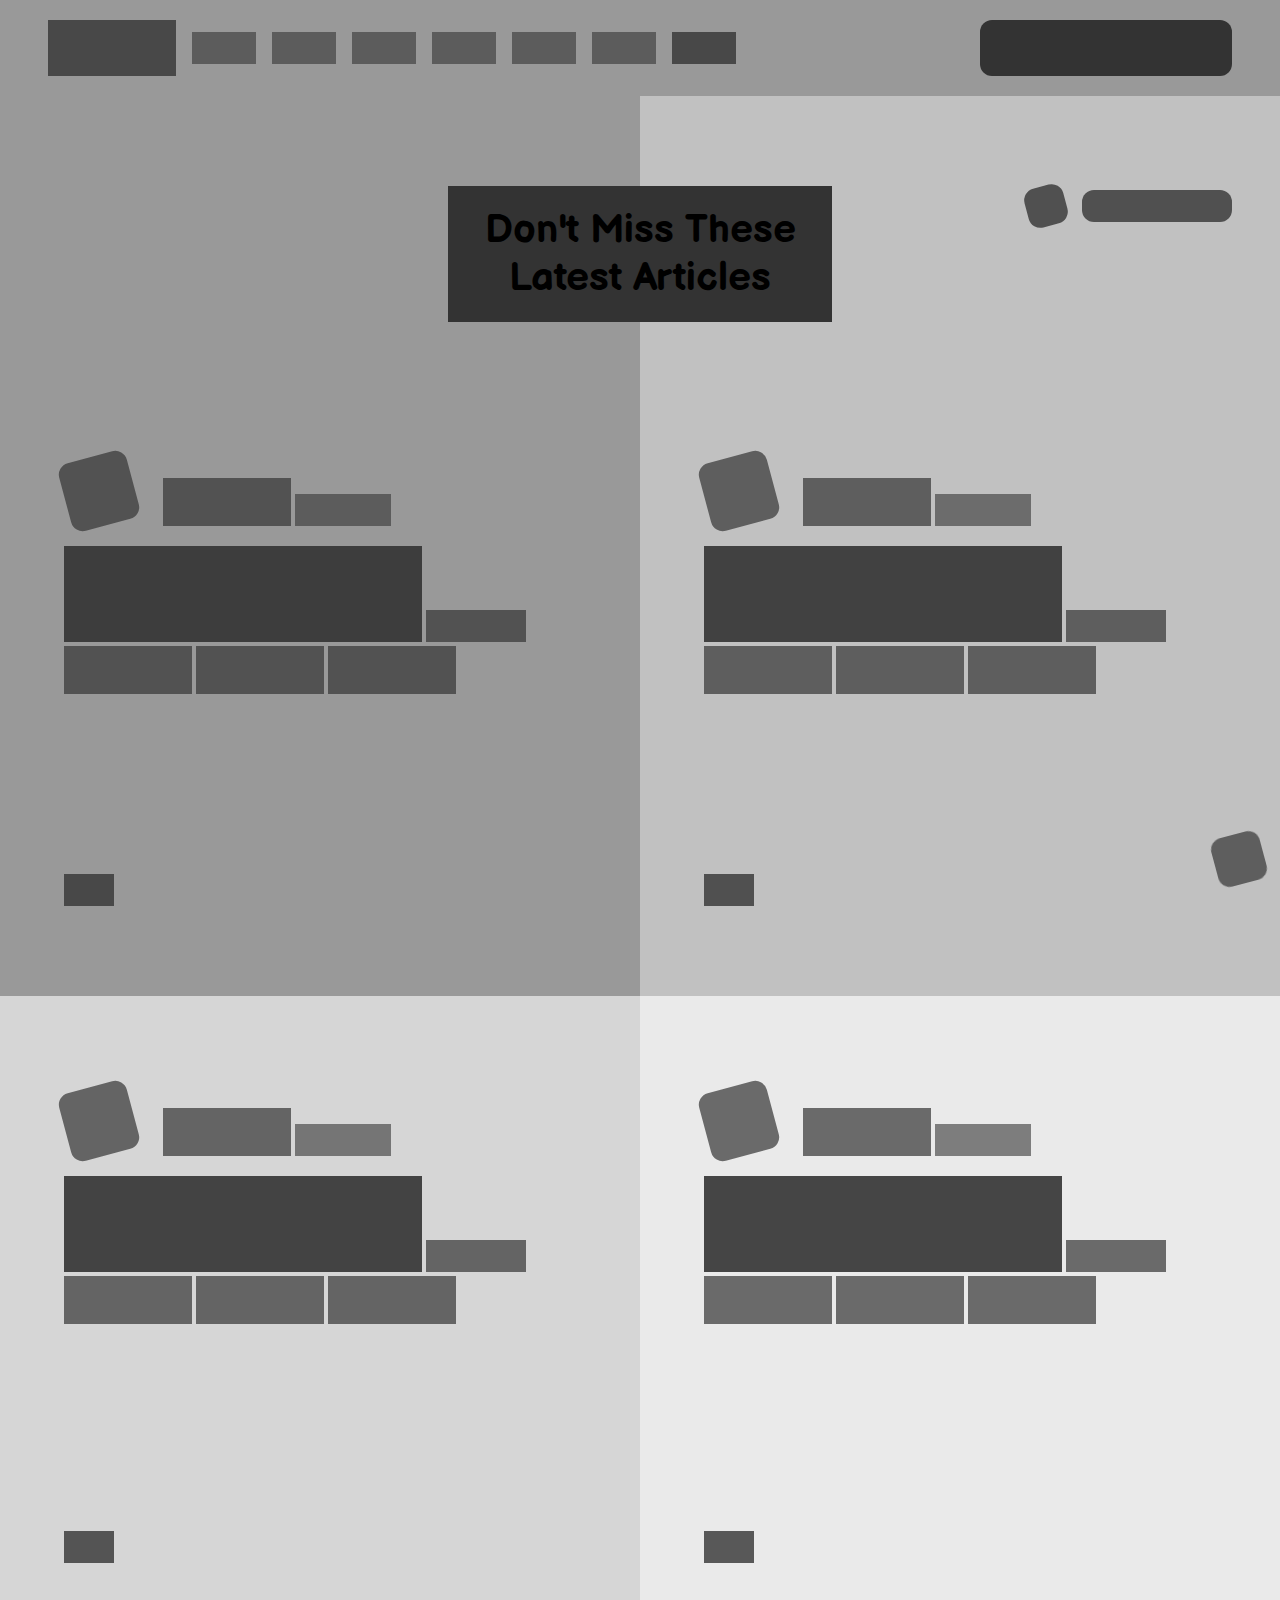
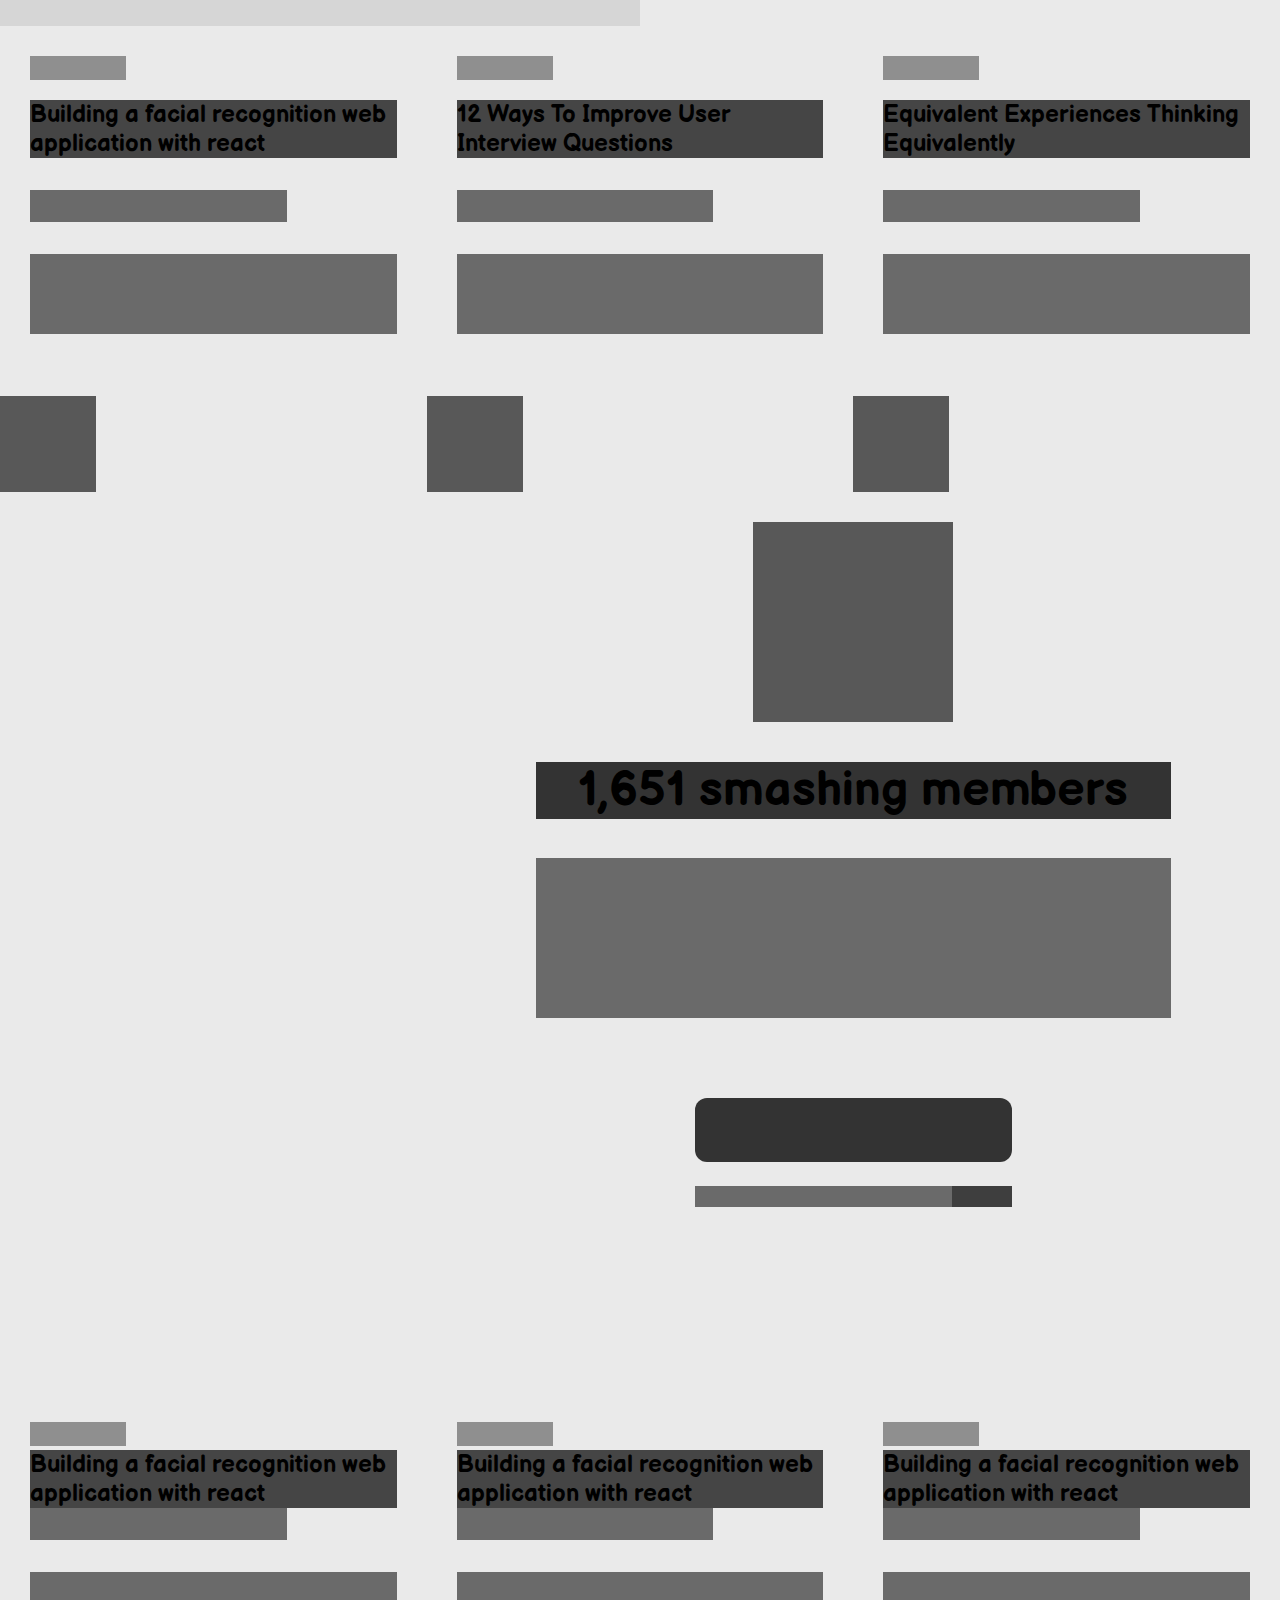
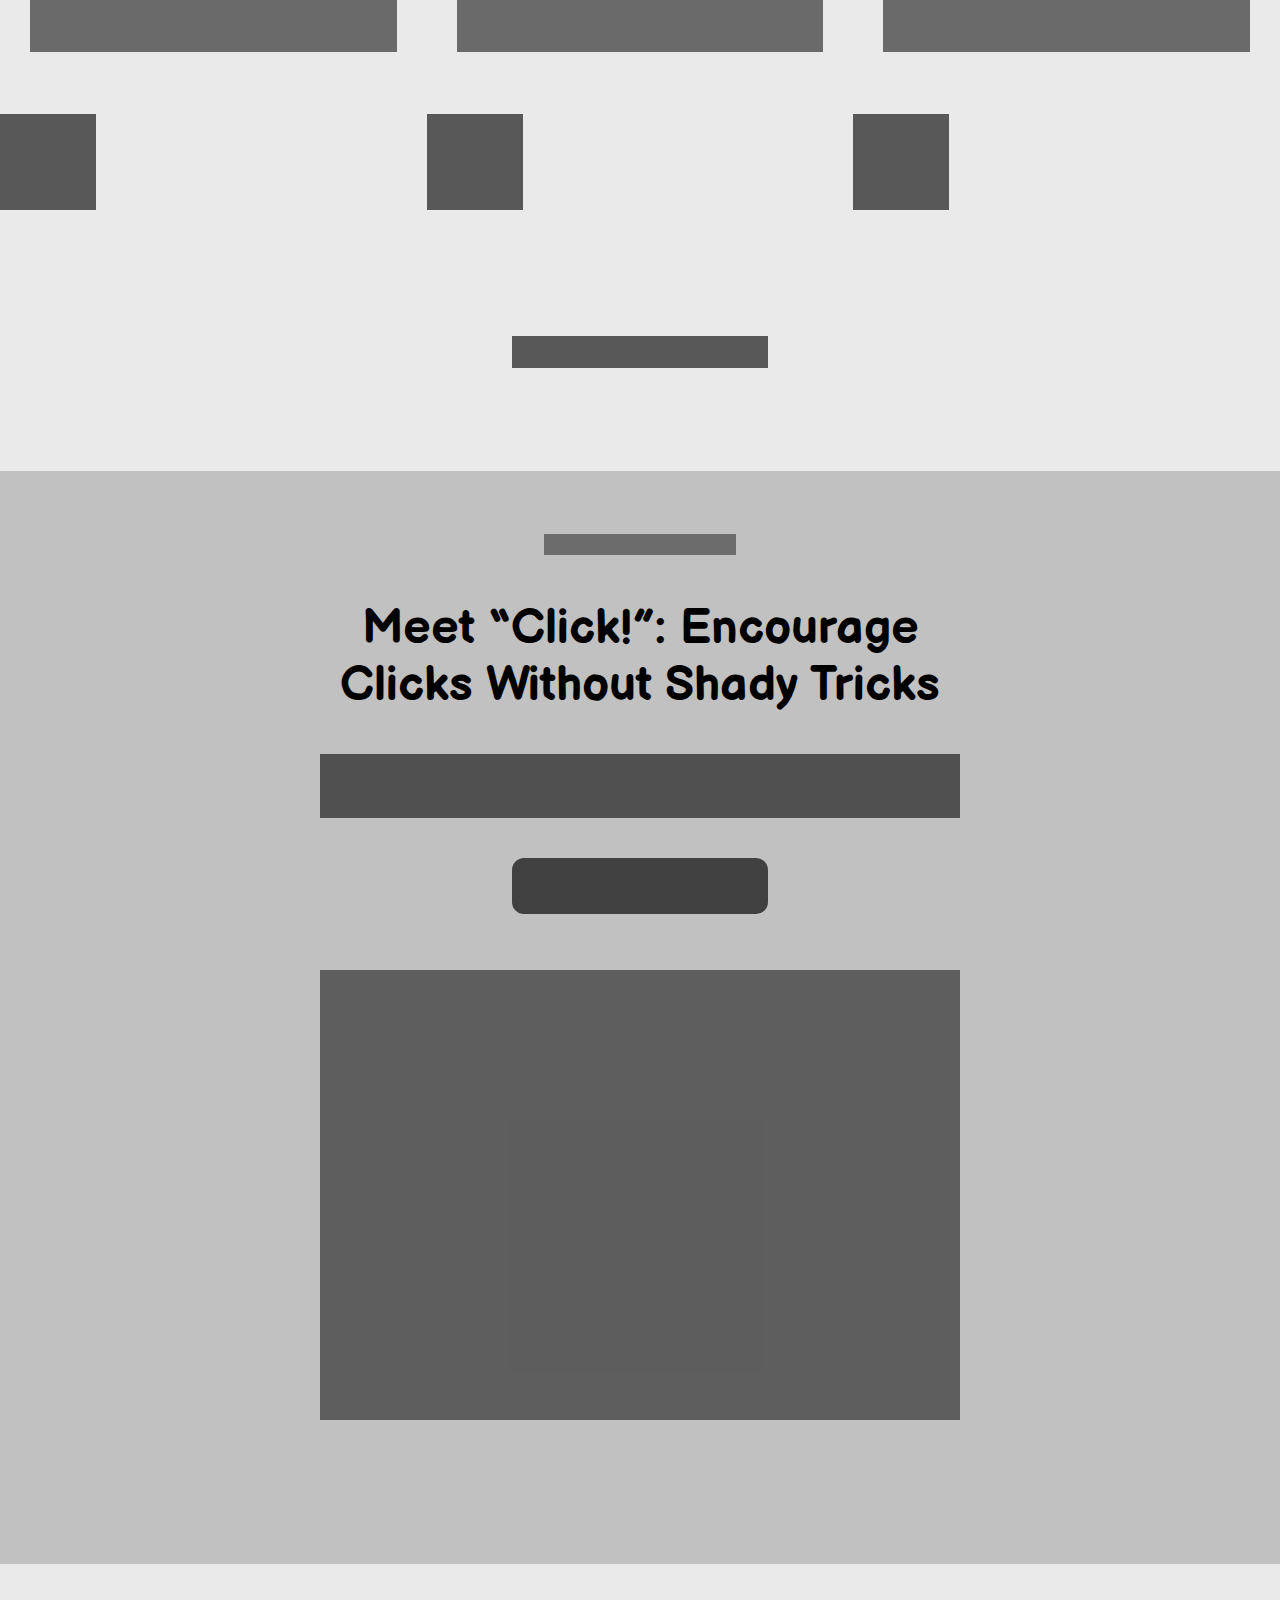
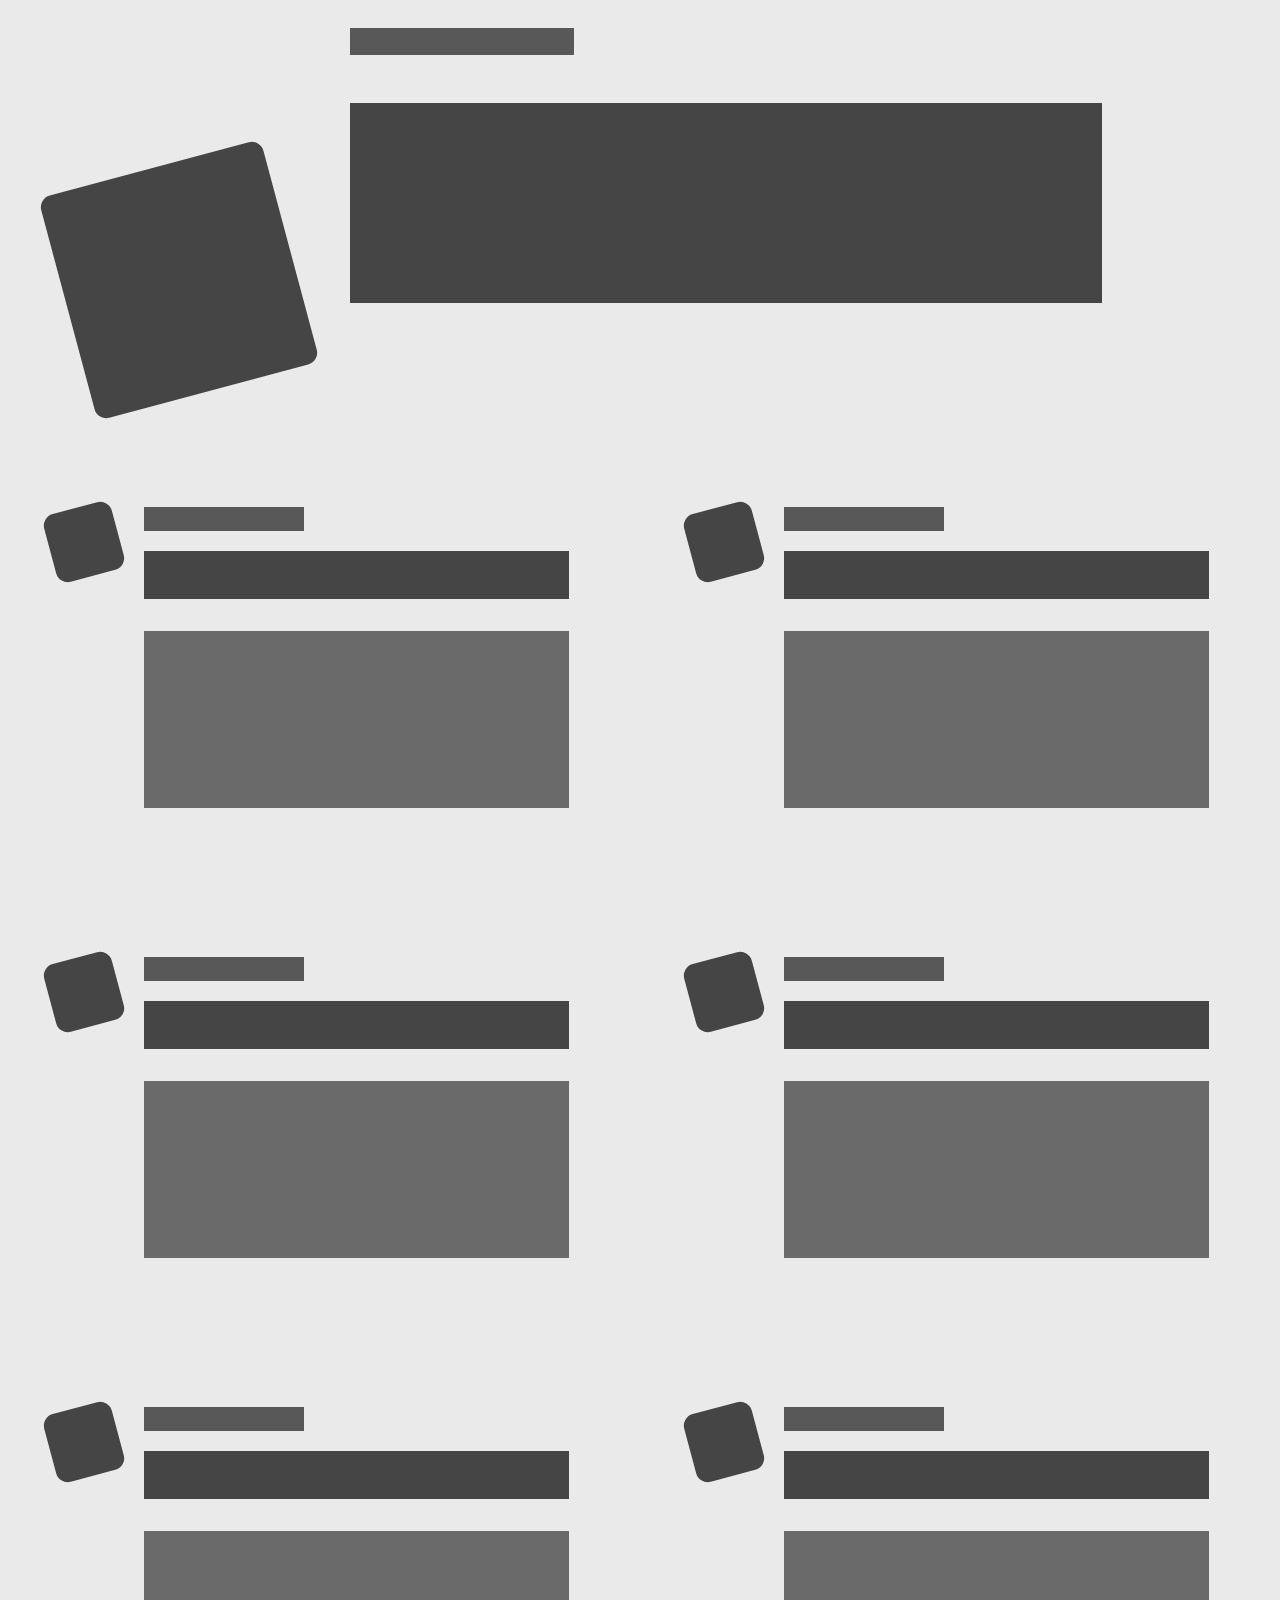
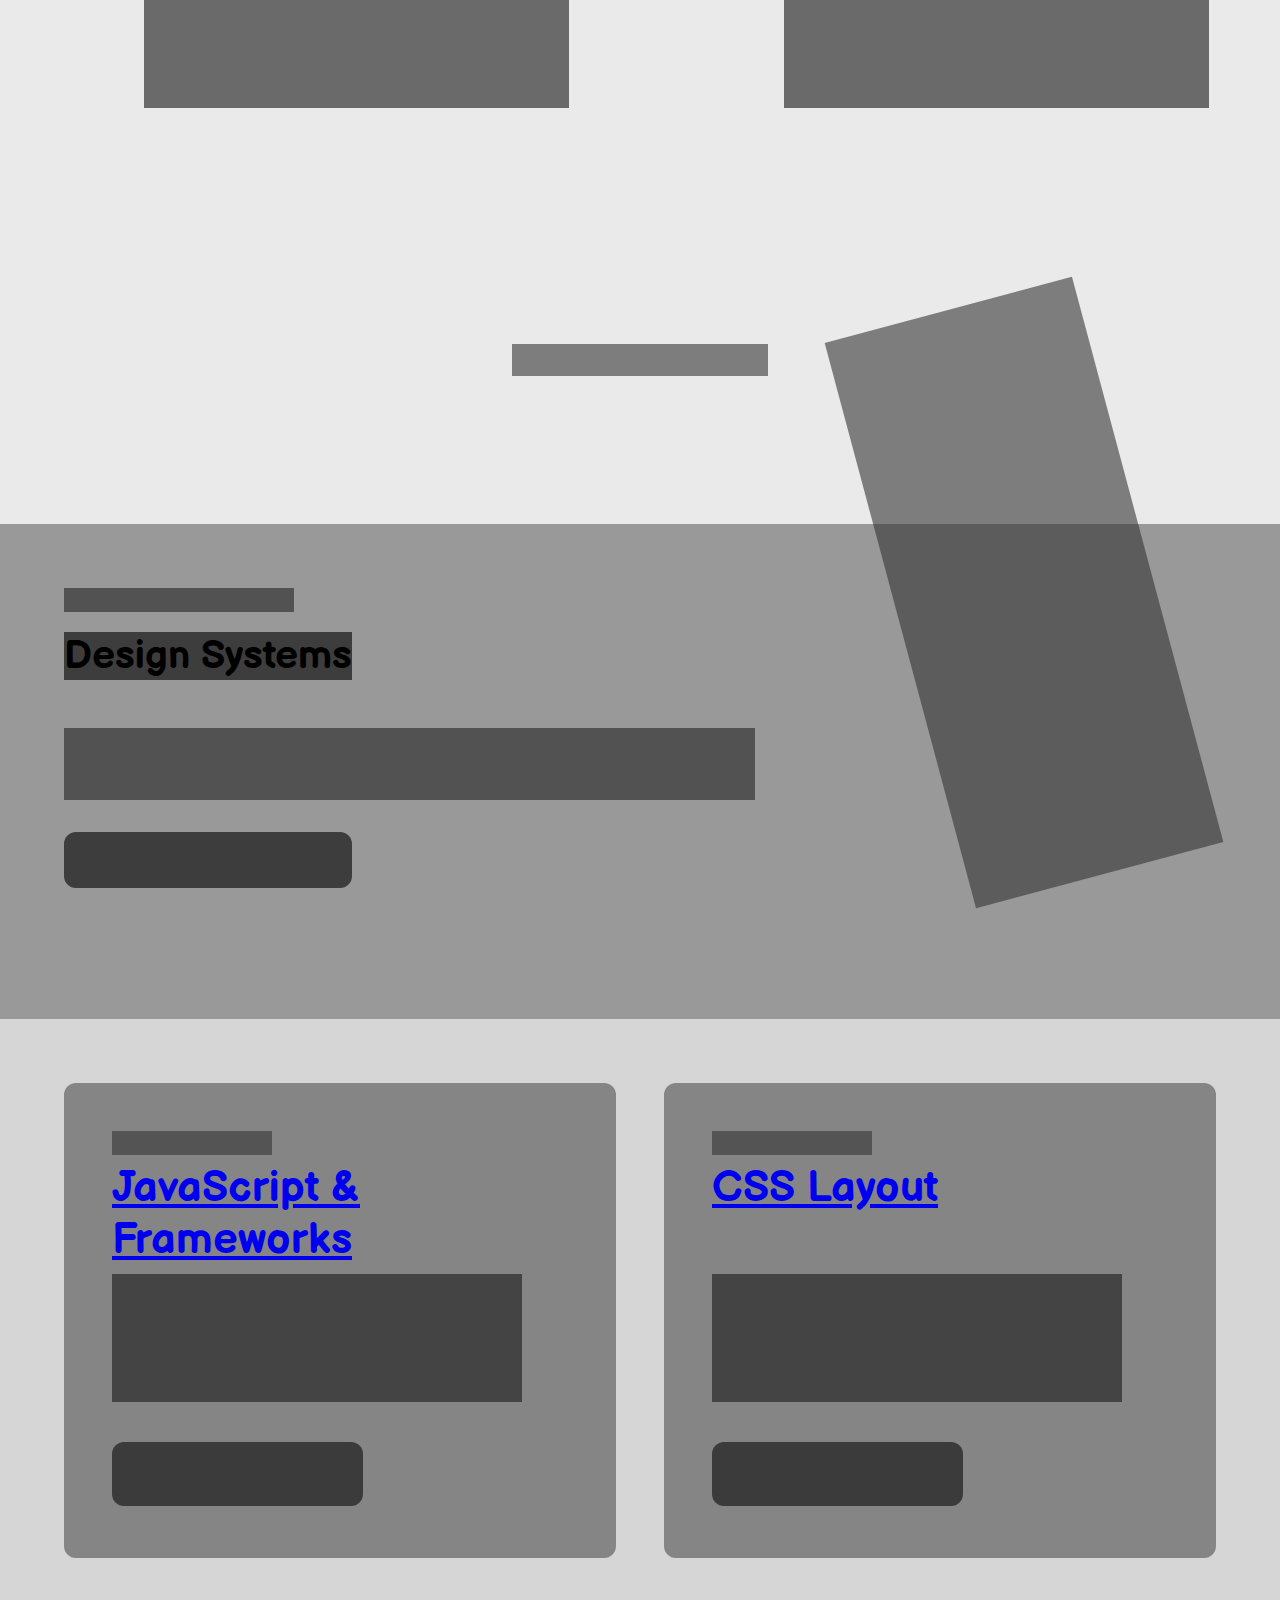
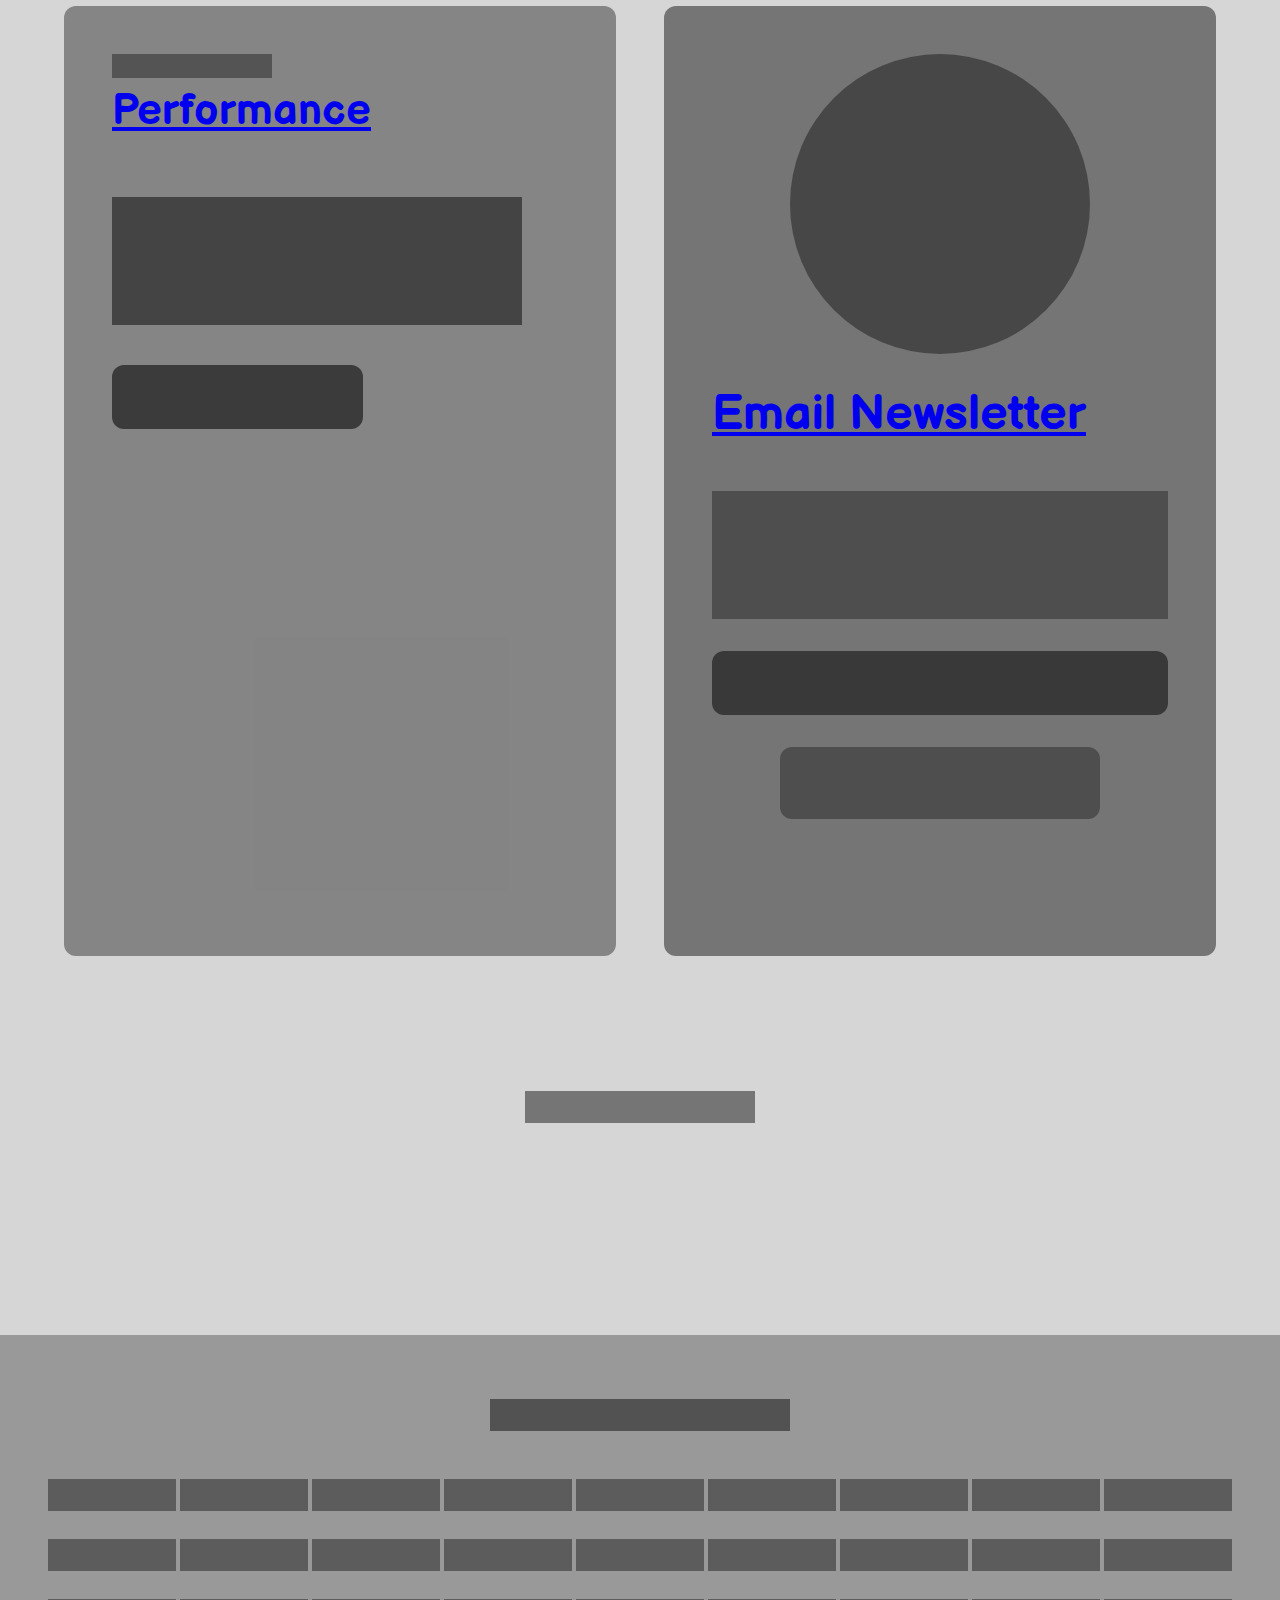
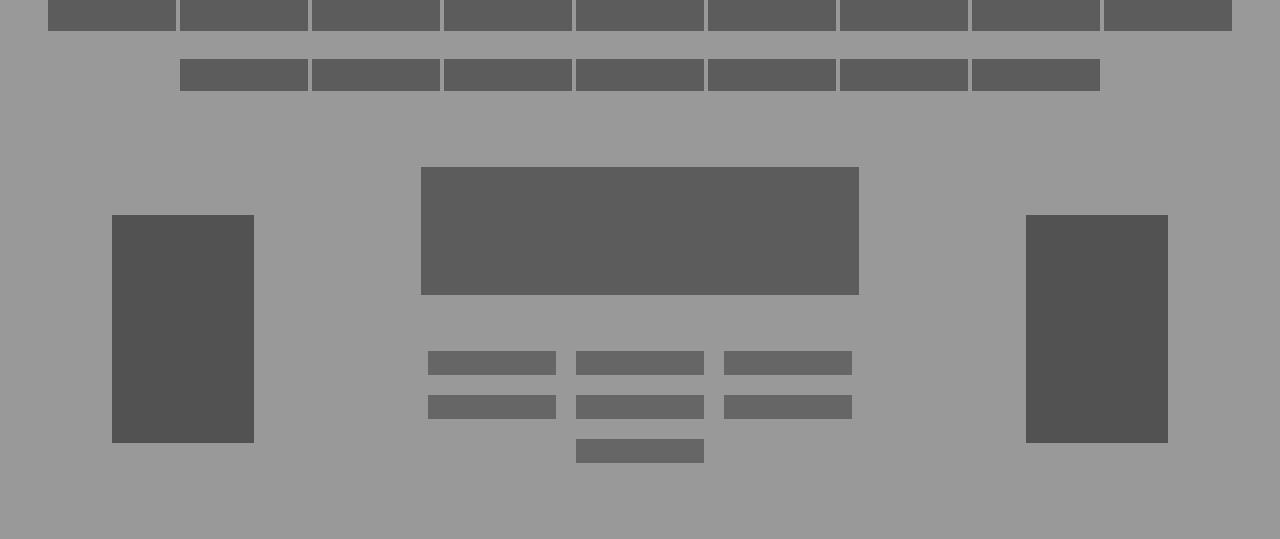
<file: index.html>
<!DOCTYPE html>
<html lang="en">

<head>
  <meta charset="UTF-8">
  <meta name="viewport" content="width=device-width, initial-scale=1.0">
  <title>Smashing Magazine Heatmap</title>
  <link href="https://fonts.googleapis.com/css2?family=Balsamiq+Sans&display=swap" rel="stylesheet">
  <link rel="stylesheet" href="./styles.css">
</head>

<body>
  <nav class='important-6'>
    <ul>
      <li class="important-3" id="logo"></li>
      <li class="important-5"></li>
      <li class="important-5"></li>
      <li class="important-5"></li>
      <li class="important-5"></li>
      <li class="important-5"></li>
      <li class="important-5"></li>
      <li class="important-3"></li>
    </ul>
    <div class="search-box important-1">
    </div>
  </nav>

  <section class='hero-section'>
    
    <article class='important-6'>
      <div class="author-container">

        <div class="community-link-photo important-4"></div>
        <a href="#" class='important-4'></a>
        <span class='important-5'></span>
      </div>
      <div class="title-container">
        <a href="#" class="important-2"></a>
        <span class='important-4'></span>
      </div>
      <ul>
        <li class='important-4'></li>
        <li class='important-4'></li>
        <li class='important-4'></li>
      </ul>
      <a href="#" class='important-3 arrow'></a>
    </article>

    <article class='important-7'>
      <div class="author-container">

        <div class="community-link-photo important-4"></div>
        <a href="#" class='important-4'></a>
        <span class='important-5'></span>
      </div>
      <div class="title-container">
        <a href="#" class="important-2"></a>
        <span class='important-4'></span>
      </div>
      <ul>
        <li class='important-4'></li>
        <li class='important-4'></li>
        <li class='important-4'></li>
      </ul>
      <a href="#" class='important-3 arrow'></a>
    </article>

    <article class='important-8'>
      <div class="author-container">

        <div class="community-link-photo important-4"></div>
        <a href="#" class='important-4'></a>
        <span class='important-5'></span>
      </div>
      <div class="title-container">
        <a href="#" class="important-2"></a>
        <span class='important-4'></span>
      </div>
      <ul>
        <li class='important-4'></li>
        <li class='important-4'></li>
        <li class='important-4'></li>
      </ul>
      <a href="#" class='important-3 arrow'></a>
    </article>

    <article class='important-9'>
      <div class="author-container">

        <div class="community-link-photo important-4"></div>
        <a href="#" class='important-4'></a>
        <span class='important-5'></span>
      </div>
      <div class="title-container">
        <a href="#" class="important-2"></a>
        <span class='important-4'></span>
      </div>
      <ul>
        <li class='important-4'></li>
        <li class='important-4'></li>
        <li class='important-4'></li>
      </ul>
      <a href="#" class='important-3 arrow'></a>
    </article>

    <div class="hero-cta">
      <h3 class="important-1">Don't Miss These Latest Articles</h3>
    </div>

    <div class="color-change">
      <div class='important-3'></div>
      <div class='important-3'></div>
    </div>
  </section>

  <section class='article-grid important-9'>
    <div class='first-row'>
      <article>
        <header>
          <span class="important-6"></span>
          <h2 class="important-2">Building a facial recognition web application with react</h2>
          <p class='author important-4'><a href="#"></a></p>
        </header>
        <p class="important-4"></p>
        <a href='#' class="important-3"></a>
      </article>
      <article>
        <header>
          <span class="important-6"></span>
          <h2 class="important-2">12 Ways To Improve User Interview Questions</h2>
          <p class='author important-4'><a href="#"></a></p>
        </header>
        <p class="important-4"></p>
        <a href='#' class="important-3"></a>
      </article>
      <article>
        <header>
          <span class="important-6"></span>
          <h2 class="important-2">Equivalent Experiences Thinking Equivalently</h2>
          <p class='author important-4'><a href="#"></a></p>
        </header>
        <p class="important-4"></p>
        <a href='#' class="important-3"></a>
      </article>
    </div>
    <div class='second-row'>
      <article>

      </article>
      <article>
        <div class="row2-image important-3">
        </div>
        <h1 class="important-1">1,651 smashing members</h1>
        <p class="important-4"><a href="#"></a></p>

        <div class='action-container'>
          <button type='button' class='important-1'></button>
          <p class="important-4"><a href="#" class='important-3'></a></p>
        </div>

      </article>
    </div>
    <div class='third-row'>
      <article>
        <header>
          <span class="important-6"></span>
          <h2 class="important-2">Building a facial recognition web application with react</h2>
          <p class='author important-4'><a href="#"></a></p>
        </header>
        <p class="important-4"></p>
        <a href='#' class="important-3"></a>
      </article>
      <article>
        <header>
          <span class="important-6"></span>
          <h2 class="important-2">Building a facial recognition web application with react</h2>
          <p class='author important-4'><a href="#"></a></p>
        </header>
        <p class="important-4"></p>
        <a href='#' class="important-3"></a>
      </article>
      <article>
        <header>
          <span class="important-6"></span>
          <h2 class="important-2">Building a facial recognition web application with react</h2>
          <p class='author important-4'><a href="#"></a></p>
        </header>
        <p class="important-4"></p>
        <a href='#' class="important-3"></a>
      </article>
    </div>
    <div class='forth-row'>

    </div>
    <div class='fifth-row'>
      <a href='#' class='important-3'></a>
    </div>
  </section>

  <section class='click-book important-7'>
    <header>
      <p class='important-5'><small></small></p>
      <h1>Meet “Click!”: Encourage Clicks Without Shady Tricks</h1>
    </header>
    <p class='important-3'></p>
    <button type='button' class='important-2'></button>
    <div class='book-image important-4'></div>
  </section>

  <section class="community important-9">
    <article class="person-of-the-week">

      <div class="photo important-2"></div>
      <div class="person-text">
        <h4 class="important-3"></h4>
        <p class="important-2"></p>
      </div>
    </article>
    <div class="community-links">
      <article class="community-link">
        <div class="community-link-photo important-2">

        </div>
        <div class="community-link-text">
          <a href="#" class="important-3"></a>
          <h1 class="important-2"></h1>
          <p class="important-4"></p>
        </div>
      </article>
      <article class="community-link">
        <div class="community-link-photo important-2">

        </div>
        <div class="community-link-text">
          <a href="#" class="important-3"></a>
          <h1 class="important-2"></h1>
          <p class="important-4"></p>
        </div>
      </article>
      <article class="community-link">
        <div class="community-link-photo important-2">

        </div>
        <div class="community-link-text">
          <a href="#" class="important-3"></a>
          <h1 class="important-2"></h1>
          <p class="important-4"></p>
        </div>
      </article>
      <article class="community-link">
        <div class="community-link-photo important-2">

        </div>
        <div class="community-link-text">
          <a href="#" class="important-3"></a>
          <h1 class="important-2"></h1>
          <p class="important-4"></p>
        </div>
      </article>
      <article class="community-link">
        <div class="community-link-photo important-2">

        </div>
        <div class="community-link-text">
          <a href="#" class="important-3"></a>
          <h1 class="important-2"></h1>
          <p class="important-4"></p>
        </div>
      </article>
      <article class="community-link">
        <div class="community-link-photo important-2">

        </div>
        <div class="community-link-text">
          <a href="#" class="important-3"></a>
          <h1 class="important-2"></h1>
          <p class="important-4"></p>
        </div>
      </article>
    </div>
    <div class='more-links'>
      <a href='#' class='important-5'></a>
    </div>
  </section>
  <section class='design-systems important-6'>
    <span class='important-4'></span>
    <h2 class='important-2'>Design Systems</h2>
    <p class='important-4'></p>
    <a href='#' class='important-2'></a>
    <aside class='book-shape important-5'></aside>
  </section>


  <section class="guides important-8">
    <div class='guide-grid'>
      <article class='guide important-6'>
        <h2>
          <span class='important-5'></span>
          <a href='#'>JavaScript &amp; Frameworks</a>
        </h2>
        <p class='important-3'></p>
        <a href='#' class='important-2'></a>
      </article>
      <article class='guide important-6'>
        <h2>
          <span class='important-5'></span>
          <a href='#'>CSS Layout</a>
        </h2>
        <p class='important-3'></p>
        <a href='#' class='important-2'></a>
      </article>
      <article class='guide important-6'>
        <h2>
          <span class='important-5'></span>
          <a href='#'>Performance</a>
        </h2>
        <p class='important-3'></p>
        <a href='#' class='important-2'></a>
      </article>
      <div class='newsletter important-5'>
        <div class="newsletter-cat important-4">

        </div>
        <h2>
          <a href='#'>Email Newsletter</a>
        </h2>
        <p class='important-5'></p>

        <div class='important-2 input-form'>

        </div>
        <div class="subscribe-notice important-5">
        </div>
      </div>
    </div>
    <div class='more-links'>
      <a href='#' class='important-5'></a>
    </div>
  </section>
  <footer class='important-6'>
    <div class="footer-top">
      <h4 class="important-4"></h4>
      <ul>
        <li class="important-5"><a href="#"></a></li>
        <li class="important-5"><a href="#"></a></li>
        <li class="important-5"><a href="#"></a></li>
        <li class="important-5"><a href="#"></a></li>
        <li class="important-5"><a href="#"></a></li>
        <li class="important-5"><a href="#"></a></li>
        <li class="important-5"><a href="#"></a></li>
        <li class="important-5"><a href="#"></a></li>
        <li class="important-5"><a href="#"></a></li>
        <li class="important-5"><a href="#"></a></li>
        <li class="important-5"><a href="#"></a></li>
        <li class="important-5"><a href="#"></a></li>
        <li class="important-5"><a href="#"></a></li>
        <li class="important-5"><a href="#"></a></li>
        <li class="important-5"><a href="#"></a></li>
        <li class="important-5"><a href="#"></a></li>
        <li class="important-5"><a href="#"></a></li>
        <li class="important-5"><a href="#"></a></li>
        <li class="important-5"><a href="#"></a></li>
        <li class="important-5"><a href="#"></a></li>
        <li class="important-5"><a href="#"></a></li>
        <li class="important-5"><a href="#"></a></li>
        <li class="important-5"><a href="#"></a></li>
        <li class="important-5"><a href="#"></a></li>
        <li class="important-5"><a href="#"></a></li>
        <li class="important-5"><a href="#"></a></li>
        <li class="important-5"><a href="#"></a></li>
        <li class="important-5"><a href="#"></a></li>
        <li class="important-5"><a href="#"></a></li>
        <li class="important-5"><a href="#"></a></li>
        <li class="important-5"><a href="#"></a></li>
        <li class="important-5"><a href="#"></a></li>
        <li class="important-5"><a href="#"></a></li>
        <li class="important-5"><a href="#"></a></li>
      </ul>
    </div>
    <div class="footer-bottom">
      <div class="important-4 bird"></div>
      <div class="center">
        <p class='important-5'></p>
        <ul>
          <li class="important-6"><a href="#"></a></li>
          <li class="important-6"><a href="#"></a></li>
          <li class="important-6"><a href="#"></a></li>
          <li class="important-6"><a href="#"></a></li>
          <li class="important-6"><a href="#"></a></li>
          <li class="important-6"><a href="#"></a></li>
          <li class="important-6"><a href="#"></a></li>
        </ul>
      </div>
      <div class="important-4 cat"></div>
    </div>
  </footer>
  <div class="back-to-top important-4">

  </div>
</body>

</html>
</file>
<file: styles.css>
:root {
  --gray-1: rgba(51, 51, 51, 1);
  --gray-2: rgba(51, 51, 51, 0.9);
  --gray-3: rgba(51, 51, 51, 0.8);
  --gray-4: rgba(51, 51, 51, 0.7);
  --gray-5: rgba(51, 51, 51, 0.6);
  --gray-6: rgba(51, 51, 51, 0.5);
  --gray-7: rgba(51, 51, 51, 0.3);
  --gray-8: rgba(51, 51, 51, 0.2);
  --gray-9: rgba(51, 51, 51, 0.1);
  --color-blue: rgb(0, 151, 219);
}

h1,
h2,
h3,
h4,
h5,
h6 {
  font-family: 'Balsamiq Sans', cursive;
}

* {
  margin: 0;
  padding: 0;
  box-sizing: border-box;
}

nav > ul {
  width: 80%;
  display: flex;
  align-items: center;
}

li {
  list-style: none;
}

nav {
  height: 6rem;
  padding: 0 3rem;
  display: flex;
  align-items: center;
}

footer {
  padding: 4rem 0;
}

nav li {
  width: 4rem;
  height: 2rem;
  margin-right: 1rem;
  display: inline-block;
}

#logo {
  width: 8rem;
  height: 3.5rem;
}

.important-1 {
  background-color: var(--gray-1);
}

.important-2 {
  background-color: var(--gray-2);
}

.important-3 {
  background-color: var(--gray-3);
}

.important-4 {
  background-color: var(--gray-4);
}

.important-5 {
  background-color: var(--gray-5);
}

.important-6 {
  background-color: var(--gray-6);
}

.important-7 {
  background-color: var(--gray-7);
}

.important-8 {
  background-color: var(--gray-8);
}

.important-9 {
  background-color: var(--gray-9);
}

.search-box {
  height: 3.5rem;
  width: 16rem;
  float: right;
  border-radius: 12px;
}

.hero-section {
  position: relative;
  display: grid;
  grid-template-columns: 1fr 1fr;
  grid-template-rows: 100vh 70vh;
}

.hero-section article {
  padding: 40vh 10% 0;
  position: relative;
}

.hero-section div a.important-3 {
  height: 3rem;
  width: 5rem;
  display: block;
}

.hero-section li,
.hero-section a.important-2,
.hero-section span.important-5 {
  display: inline-block;
}

.hero-section .important-2 {
  width: 70%;
  height: 6rem;
}

.hero-section .important-5 {
  height: 2rem;
  width: 6rem;
}

.hero-section a.important-4,
.hero-section li.important-4 {
  height: 3rem;
  width: 8rem;
}

.footer-top li {
  display: inline-block;
  width: 8rem;
  height: 2rem;
  margin-bottom: 1.5rem;
}

.author-container {
  margin-bottom: 1rem;
}

.community-link-photo {
  height: 70px;
  width: 70px;
  margin: 0 25px;
  border-radius: 12px;
  transform: rotate(-15deg);
}

.author-container .community-link-photo {
  margin-left: 0;
}

.author-container > *,
.title-container > *,
.hero-section ul li {
  display: inline-block;
}

.footer-top * {
  text-align: center;
}

.hero-section div * {
  padding: 0.5em;
}

.title-container span {
  width: 100px;
  height: 2rem;
}

.arrow {
  width: 50px;
  height: 2rem;
  position: absolute;
  display: block;
  bottom: 10%;
  left: 10%;
}

.hero-cta {
  position: absolute;
  top: 10vh;
  width: 100%;
}

.hero-cta h3 {
  width: 30%;
  margin: 0 auto;
  text-align: center;
  font-size: 2.5rem;
}

.color-change {
  position: absolute;
  top: 10vh;
  right: 3rem;
  display: flex;
  align-items: center;
}

.guide-grid article,
.guide-grid > div {
  min-height: 50vh;
  padding: 3rem;
  border-radius: 12px;
}

.color-change div:first-of-type {
  width: 40px;
  height: 40px;
  border-radius: 12px;
  transform: rotate(-15deg);
  margin-right: 1rem;
}

.color-change div:nth-of-type(2) {
  width: 150px;
  height: 2rem;
  border-radius: 12px;
}

.first-row,
.third-row {
  display: grid;
  grid-template-columns: repeat(3, 1fr);
}

.article-grid article {
  min-height: 30vh;
  padding: 30px;
}

.design-systems span {
  height: 1.5rem;
  width: 20%;
  display: inline-block;
}

.guide span {
  width: 35%;
  height: 1.5rem;
  display: inline-block;
}

.first-row article span,
.third-row article span {
  display: inline-block;
  width: 6rem;
  height: 1.5rem;
}

.action-container p {
  margin: 0 auto;
  height: 1.3rem;
}

.action-container button,
.action-container p {
  width: 40%;
}

.action-container button {
  margin: 0 auto 1.5rem;
  height: 4rem;
  border: none;
  border-radius: 12px;
}

.click-book > p {
  width: 50%;
  height: 4rem;
  margin: 40px auto;
}

.person-text p {
  width: 100%;
  height: 200px;
}

.community-link-text > p {
  width: 90%;
  height: 50%;
  margin: 2rem 0;
}

.design-systems p {
  width: 60%;
  height: 4.5rem;
  margin: 3rem 0 2rem;
}

.guide p {
  height: 8rem;
  width: 90%;
  margin: 3rem 0 2.5rem;
}

.newsletter > p {
  width: 100%;
  height: 8rem;
}

.first-row header p,
.third-row header p {
  width: 70%;
  margin: 0 0 2rem;
  height: 2rem;
}

.fifth-row a {
  display: block;
  width: 20%;
  height: 2rem;
  margin: 14vh auto;
}

.community-link-text > a {
  display: inline-block;
  width: 10rem;
  height: 1.5rem;
  margin-bottom: 1rem;
}

.first-row h2 {
  margin: 1rem 0 2rem;
}

.first-row article > p,
.third-row article > p {
  height: 5rem;
  margin-bottom: 8rem;
}

.first-row article,
.third-row article {
  position: relative;
}

.hero-section article:nth-of-type(3),
.hero-section article:nth-of-type(4) {
  padding-top: 10vh;
}

.more-links a {
  width: 20%;
  height: 2rem;
  display: block;
  margin: 15vh auto;
}

.design-systems a {
  width: 25%;
  display: inline-block;
  height: 3.5rem;
  border-radius: 12px;
}

.guide a {
  display: inline-block;
  height: 4rem;
  width: 55%;
  border-radius: 12px;
}

.first-row article > a,
.third-row article > a {
  display: inline-block;
  position: absolute;
  width: 6rem;
  height: 6rem;
  left: 0;
  bottom: 0;
}

.second-row {
  display: grid;
  min-height: 100vh;
  grid-template-columns: 1fr 2fr;
}

.community-link-text > h1 {
  width: 90%;
  height: 3rem;
}

.second-row article h1 {
  text-align: center;
  font-size: 3rem;
  width: 80%;
  margin: 5% auto;
}

.row2-image {
  width: 200px;
  height: 200px;
  margin: auto;
}

.second-row article > p {
  height: 10rem;
  width: 80%;
  margin: 0 auto;
}

.action-container {
  display: flex;
  justify-content: space-around;
  flex-direction: column;
  margin: 80px auto;
}

.action-container p > a {
  width: 60px;
  height: 1.3rem;
  display: inline-block;
  float: right;
}

.fifth-row {
  height: 15vh;
}

.click-book {
  min-height: 100vh;
  padding: 7vh 0 1vh;
}

.click-book header {
  text-align: center;
}

.click-book header h1 {
  font-size: 3rem;
  width: 50%;
  margin: 0 auto;
}

.click-book header p {
  height: 1.3rem;
  width: 15%;
  margin: 0 auto 5vh;
}

.click-book button {
  width: 20%;
  height: 3.5rem;
  margin: 0 auto;
  display: block;
  border: none;
  border-radius: 12px;
}

.book-image {
  height: 50vh;
  width: 50%;
  margin: 3.5rem auto 15vh;
}

.person-of-the-week {
  padding: 4rem;
  width: 100%;
  min-height: 55vh;
  display: flex;
}

.photo {
  align-self: flex-end;
  width: 230px;
  height: 230px;
  margin-right: 3.5rem;
  transform: rotate(-15deg);
  border-radius: 12px;
}

.person-text {
  min-width: calc(100% - 400px);
  height: 200px;
}

.person-text h4 {
  width: 14rem;
  height: 1.7rem;
  margin-bottom: 3rem;
}

.community-links {
  display: grid;
  grid-template-columns: repeat(2, 1fr);
}

.community-link {
  height: 50vh;
  display: flex;
  padding: 3rem 1.5rem;
}

.community-link-text {
  width: 80%;
}

.more-links {
  height: 20vh;
}

.design-systems {
  padding: 4rem;
  min-height: 55vh;
  position: relative;
}

.design-systems h2 {
  max-width: 25%;
  font-size: 2.5rem;
  margin-top: 1rem;
}

.design-systems aside {
  position: absolute;
  right: 10%;
  height: 65vh;
  width: 20%;
  bottom: 27%;
  transform: rotate(-15deg);
}

.guides {
  padding: 4rem;
}

.guide-grid {
  display: grid;
  grid-gap: 3rem;
  grid-template-columns: 1fr 1fr;
  grid-template-rows: 1fr 2fr;
}

.guide h2 a {
  width: 100%;
  display: block;
  font-size: 2.7rem;
}

.newsletter-cat {
  width: 300px;
  height: 300px;
  margin: auto;
  border-radius: 100%;
}

.newsletter h2 a {
  display: block;
  font-size: 3rem;
  margin: 2rem 0 3rem;
}

.input-form {
  width: 100%;
  height: 4rem;
  border-radius: 12px;
  margin: 2rem 0;
}

.subscribe-notice {
  width: 70%;
  height: 4.5rem;
  margin: auto;
  border-radius: 12px;
  margin-top: 1rem;
}

.footer-top {
  padding: 0 2.5rem;
}

.footer-top > h4 {
  width: 25%;
  height: 2rem;
  margin: 0 auto 3rem;
}

.footer-bottom {
  display: grid;
  grid-template-columns: 1fr 1.5fr 1fr;
}

.footer-bottom .center * {
  text-align: center;
}

.footer-bottom .center p {
  width: 80%;
  height: 8rem;
  margin: 3rem auto 3rem;
}

.footer-bottom .center li {
  height: 1.5rem;
  width: 8rem;
  display: inline-block;
  margin: 0.5rem;
}

.footer-bottom .bird,
.footer-bottom .cat {
  margin: 6rem 7rem 2rem;
}

.back-to-top {
  width: 50px;
  height: 50px;
  position: fixed;
  bottom: 1rem;
  right: 1rem;
  border-radius: 12px;
  transform: rotate(-15deg);
}
</file>
